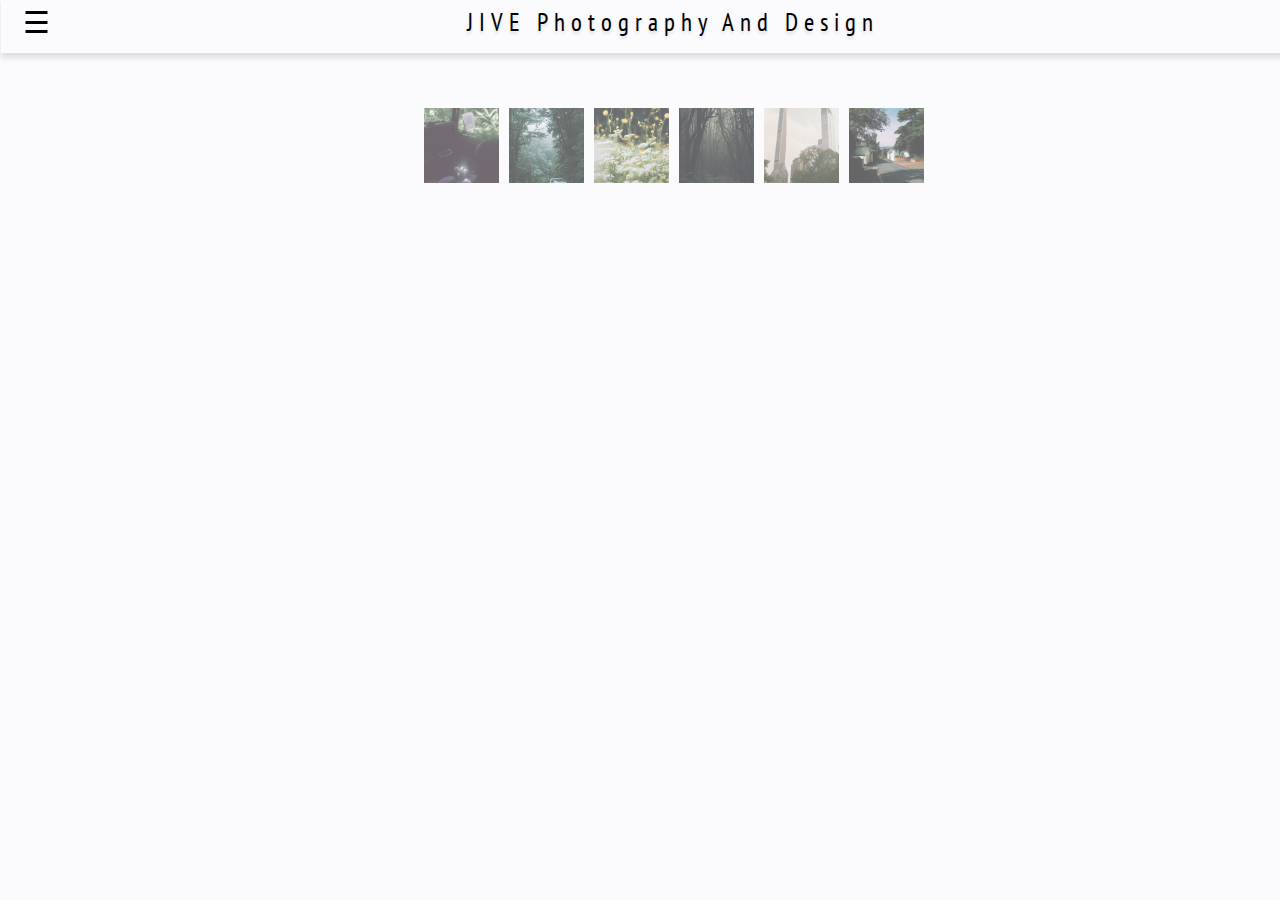
<file: index.html>
<!DOCTYPE html>
<html lang="en">
  <head>
    <meta charset="UTF-8" />
    <meta http-equiv="X-UA-Compatible" content="IE=edge" />
    <meta name="viewport" content="width=device-width, initial-scale=1.0" />
    <title>JIVE</title>
    <link rel="stylesheet" href="./style.css" />
    <link href="https://fonts.googleapis.com/css2?family=Shantell+Sans:wght@300&display=swap" rel="stylesheet" />
    <link href="https://fonts.googleapis.com/css2?family=Roboto+Mono:wght@300&display=swap" rel="stylesheet" />
    <link href="https://fonts.googleapis.com/css2?family=PT+Sans+Narrow&display=swap" rel="stylesheet" />
  </head>

  <body>
    <div class="titleBar">
      <div class="titleBox">
        <div id="mySidenav" class="sidenav">
          <a href="javascript:void(0)" class="closebtn" onclick="closeNav()">&times;</a>

          <div class="icon">
            <img src="./public/assets/images/user.png" width="50px" height="50px" />
          </div>
          <a href="pages/camera/camera.html">Camera</a>
          <a href="pages/film/film.html">Film</a>
          <a href="pages/locations/locations.html">Locations</a>
          <a href="pages/contact/contact.html">Contact</a>
        </div>

        <span class="menu" style="font-size: 30px; cursor: pointer" onclick="openNav()">&#9776;</span>

        <div class="title">
          <p>JIVE Photography And Design</p>
        </div>
      </div>
    </div>

    <div class="row">
      <div class="column">
        <img src="./public/assets/images/car.jpeg" onclick="showImg(this);" />
      </div>
      <div class="column">
        <img src="./public/assets/images/cars.jpeg" onclick="showImg(this);" />
      </div>
      <div class="column">
        <img src="./public/assets/images/flowers.jpeg" onclick="showImg(this);" />
      </div>
      <div class="column">
        <img src="./public/assets/images/forest.jpeg" onclick="showImg(this);" />
      </div>
      <div class="column">
        <img src="./public/assets/images/sky.jpeg" onclick="showImg(this);" />
      </div>
      <div class="column">
        <img src="./public/assets/images/town.jpeg" onclick="showImg(this);" />
      </div>
    </div>

    <div class="container">
      <img id="expandedImg" width="500px" />
      <div id="imgtxt"></div>
    </div>

    <script src="app.js"></script>
  </body>
</html>
</file>
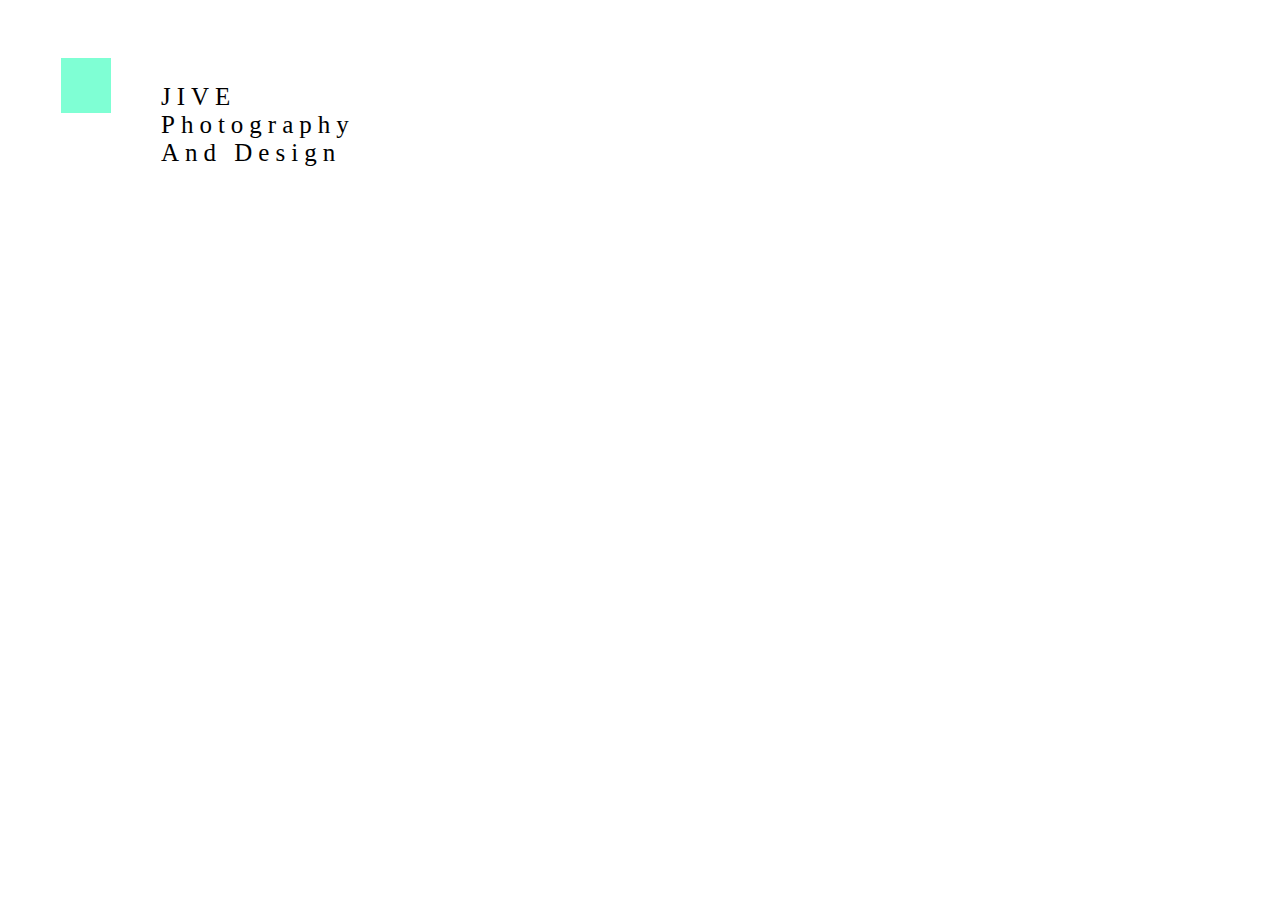
<file: pages/camera/camera.html>
<!DOCTYPE html>
<html lang="en">
  <head>
    <meta charset="UTF-8" />
    <meta http-equiv="X-UA-Compatible" content="IE=edge" />
    <meta name="viewport" content="width=device-width, initial-scale=1.0" />
    <title>Camera</title>
    <link rel="stylesheet" href="./camera.css" />
  </head>
  <body>
    <div class="title">
      <p class="title1">JIVE Photography And Design</p>
    </div>
  </body>
</html>
</file>
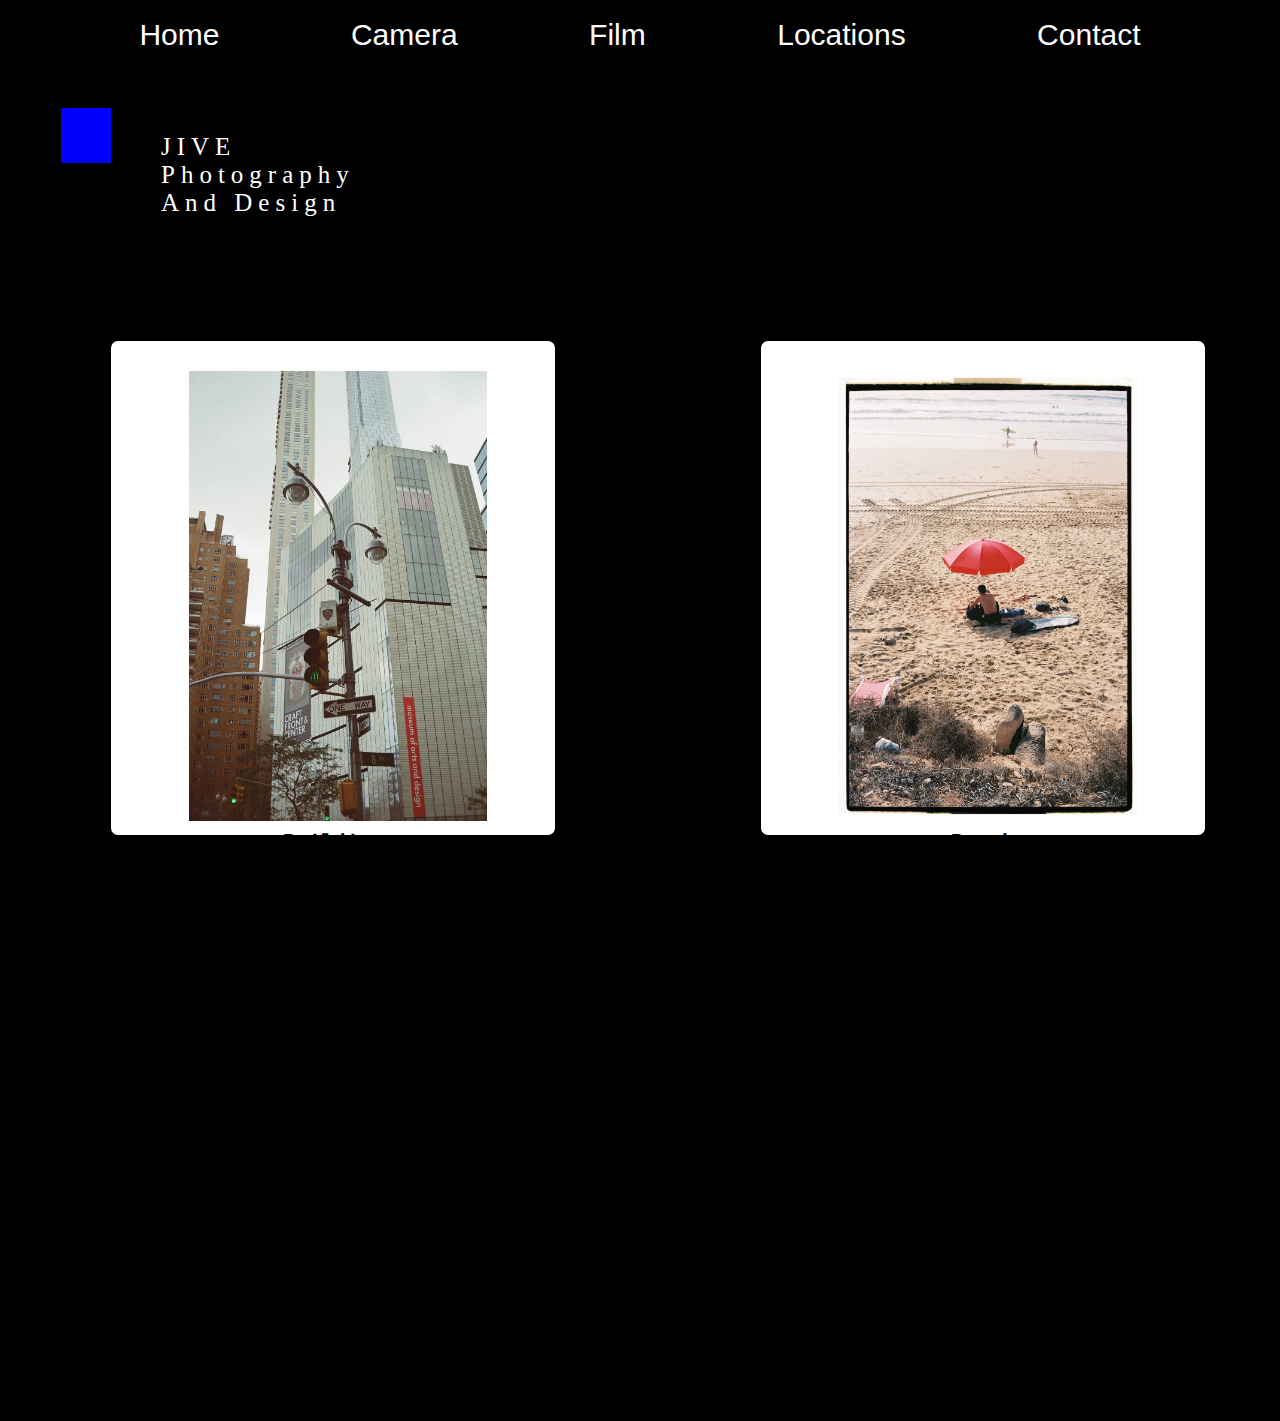
<file: pages/film/film.html>
<!DOCTYPE html>
<html lang="en">
  <head>
    <meta charset="UTF-8" />
    <meta http-equiv="X-UA-Compatible" content="IE=edge" />
    <meta name="viewport" content="width=device-width, initial-scale=1.0" />
    <title>Film</title>
    <link rel="stylesheet" href="./film.css" />
    <link
      href="https://fonts.googleapis.com/css2?family=Roboto+Mono:wght@200&display=swap"
      rel="stylesheet"
    />
  </head>

  <div class="TopNav">
    <a href="../../index.html">Home</a>
    <a href="../camera/camera.html">Camera</a>
    <a href="../film/film.html">Film</a>
    <a href="../locations/locations.html">Locations</a >
    <a href="../contact/contact.html">Contact</a>
  </div>
  <div class="title">
    <p class="title1">JIVE Photography And Design</p>
  </div>
</div>
 




</div>
    <div class="wrapper">
      <div class="card">
        <img src="./film/assets/images/film1.jpeg" />
        <h2 class="word0">Building</h2>
      </div>

      <div class="card">
        <img src="./film/assets/images/film2.jpeg" />
        <h2 class="word1">Beach</h2>
      </div>
      <div class="card">
        <img src="./film/assets/images/film3.jpeg" />
        <h2 class="word2">Ocean</h2>
      </div>
      <div class="card">
        <img src="./film/assets/images/film4.webp" />
        <h2 class="word3">Film card</h2>
      </div>
      <div class="card">
        <img src="./film/assets/images/film5.jpeg" />
        <h2 class="word4">boat</h2>
      </div>
      <div class="card">
        <img src="./film/assets/images/film6.jpeg" />
        <h2 class="word5">car</h2>
      </div>
      <div class="card">
        <img src="./film/assets/images/film7.jpeg" />
        <h2 class="word6">Sea</h2>
      </div>
    </div>

    
<h1>HELLOO WORLD</h1>
    <script src="film.js"></script>
  </body>
</html>
</file>
<file: style.css>
:root {
  --mint: #c5f2d3;
  --french-gray: #abaab5;
  --dark-gray: #575757;
  --white: #fbfbfe;
  --platinum: #dfdee4;
}
body {
  background-color: var(--white);
}

.titleBox {
  position: relative;
  width: 105vw;
  margin-top: -10px;
  margin-left: -7px;
  height: 55px;

  box-shadow: 0 5px 5px var(--platinum);
  background-color: var(--white);
}

.title {
  margin-top: -52px;

  color: black;
  text-shadow: 0 3px 3px var(--platinum);
  font-size: 25px;
  font-family: "Pt Sans Narrow";
  letter-spacing: 6px;
  text-align: center;
}

.logo {
  display: flex;
  background: none;
  cursor: pointer;
}

.row {
  margin-left: calc(100vw - 50% - 237px);
  margin-top: 50px;
}

.column {
  float: left;
  padding: 5px;
}

.column img {
  opacity: 0.6;
  transition: opacity 0.25s, max-height 0.25s;
  max-height: 75px;
  width: 75px;
  object-fit: cover;
  cursor: pointer;
}

.column img:hover {
  opacity: 1;
  max-height: 100px;
}

.row:after {
  content: "";
  display: table;
  clear: both;
}

.container {
  position: relative;
  display: none;
  margin-left: calc(100vw - 50% - 232px);
}

#imgtxt {
  position: absolute;
  bottom: 15px;
  left: 15px;
  color: white;
  font-size: 20px;
}

.sidenav {
  position: fixed;
  z-index: 99;
  width: 0;
  height: 100vw;
  top: 0;
  left: 0;
  overflow-x: hidden;
  background-color: rgba(223, 222, 228, 0.44);
  transition: 0.5s;
  padding-top: 60px;
}

.sidenav a {
  padding: 8px 8px 8px 32px;
  text-decoration: none;
  font-size: 25px;
  color: black;
  display: block;
  transition: 0.25s;
  font-family: "PT Sans Narrow", sans-serif;
}

.sidenav a:hover {
  padding: 10px;
  border-radius: 0px 10px 0 10px;
}

.sidenav .closebtn {
  position: absolute;
  top: -10px;
  right: 10px;
  font-size: 36px;
  margin-left: 50px;
  color: black;
}

.menu {
  position: relative;
  left: 22px;
  top: 7px;
}

.menu:hover {
  color: var(--dark-gray);
}

@media screen and (max-height: 450px) {
  .sidenav {
    padding-top: 15px;
  }
  .sidenav a {
    font-size: 18px;
  }
}

.icon {
  position: relative;
  top: -30px;
  left: 100px;
}
</file>
<file: pages/camera/camera.css>
.title {
  color: black;
  display: flex;
  position: relative;
  bottom: -50px;
  margin-left: -7px;
  height: 55px;
  font-size: 25px;
  font-family: "Pt Sans Narrow";
  letter-spacing: 6px;
  width: 50px;
  position: relative;
  left: 60px;
  background-color: aquamarine;
  height: 55px;
}
.title1 {
  position: relative;
  left: 100px;
}
</file>
<file: pages/film/film.css>
body {
  background-color: black;
  overflow-x: hidden;
}

.wrapper {
  display: flex;
  height: 550px;
  align-items: center;
  box-sizing: border-box;
  overflow-x: auto;
  overscroll-behavior-x: contain;
  overflow-y: hidden;
  position: relative;
  top: 200px;
  width: 1500px;

  box-shadow: rgba(0, 0, 0, 0.3);
}

.card {
  height: 500px;
  margin: 100px;
  width: 50vh;
  flex-shrink: 0;
  box-sizing: border-box;
  position: relative;
  top: 0px;
  border-radius: 10px;
  border: 3px solid #000;
  display: flex;
  justify-content: space-between;
  flex-direction: column;
  box-shadow: 4px 4px 0 rgba(0, 0, 0, 0.1);
  background-color: white;
}
.word0 {
  transition: 0.3s;
  text-align: center;
  font-family: "Roboto Mono", monospace;
  margin: 30px;
  font-size: 30px;
  transform: scale(0.7);
}
.word1 {
  transition: 0.3s;
  text-align: center;
  font-family: "Roboto Mono", monospace;
  margin: 30px;
  font-size: 30px;
  transform: scale(0.7);
}
.word2 {
  transition: 0.3s;
  text-align: center;
  font-family: "Roboto Mono", monospace;
  margin: 30px;
  font-size: 30px;
  transform: scale(0.7);
}
.word3 {
  transition: 0.3s;
  text-align: center;
  font-family: "Roboto Mono", monospace;
  margin: 30px;
  font-size: 30px;
  transform: scale(0.7);
  position: relative;
  top: 20px;
}
.word4 {
  transition: 0.3s;
  text-align: center;
  font-family: "Roboto Mono", monospace;
  margin: 30px;
  font-size: 30px;
  transform: scale(0.7);
}
.word5 {
  transition: 0.3s;
  text-align: center;
  font-family: "Roboto Mono", monospace;
  margin: 30px;
  font-size: 30px;
  transform: scale(0.7);
}
.word6 {
  transition: 0.3s;
  text-align: center;
  font-family: "Roboto Mono", monospace;
  margin: 30px;
  font-size: 30px;
  transform: scale(0.7);
}
:last-child:after {
  content: "";
  width: 20px;
  position: absolute;
  height: 100%;
  right: -6vw;
  top: 0;
}
img {
  max-width: 70%;
  max-height: 50vh;
  margin: auto;
  display: block;
  transition: 0.35s;
  transform: rotate(6deg) translate3d(0, 40px) scale(0.6);
  position: relative;
  top: 30px;
  left: 5px;
}

.card-title {
  opacity: 1;
  transform: none;
  transition-delay: 0.1s;
}

:first-child {
  margin-left: 100;
}

.title {
  color: white;
  display: flex;
  position: relative;
  bottom: -50px;
  margin-left: -7px;
  height: 55px;
  font-size: 25px;
  font-family: "Pt Sans Narrow";
  letter-spacing: 6px;
  width: 50px;
  position: relative;
  left: 60px;
  background-color: blue;
  height: 55px;
}
.title1 {
  position: relative;
  left: 100px;
}

.TopNav {
  display: flex;
  justify-content: space-evenly;

  height: 50px;
  box-shadow: rgba(0, 0, 0, 0.24) 0px 3px 8px;
}

.TopNav a {
  text-decoration: none;
  font-size: 30px;
  color: white;
  font-family: "Orbitron", sans-serif;
  position: relative;
  top: 10px;
}

.TopNav a:hover {
  color: blue;
}
.title2 {
  font-family: "Pt Sans Narrow";
  position: relative;
  top: 100px;
  font-size: 200px;
}
.scrollable-element {
  scrollbar-color: red yellow;
}

h1 {
  position: relative;
  top: 700px;
}
</file>
